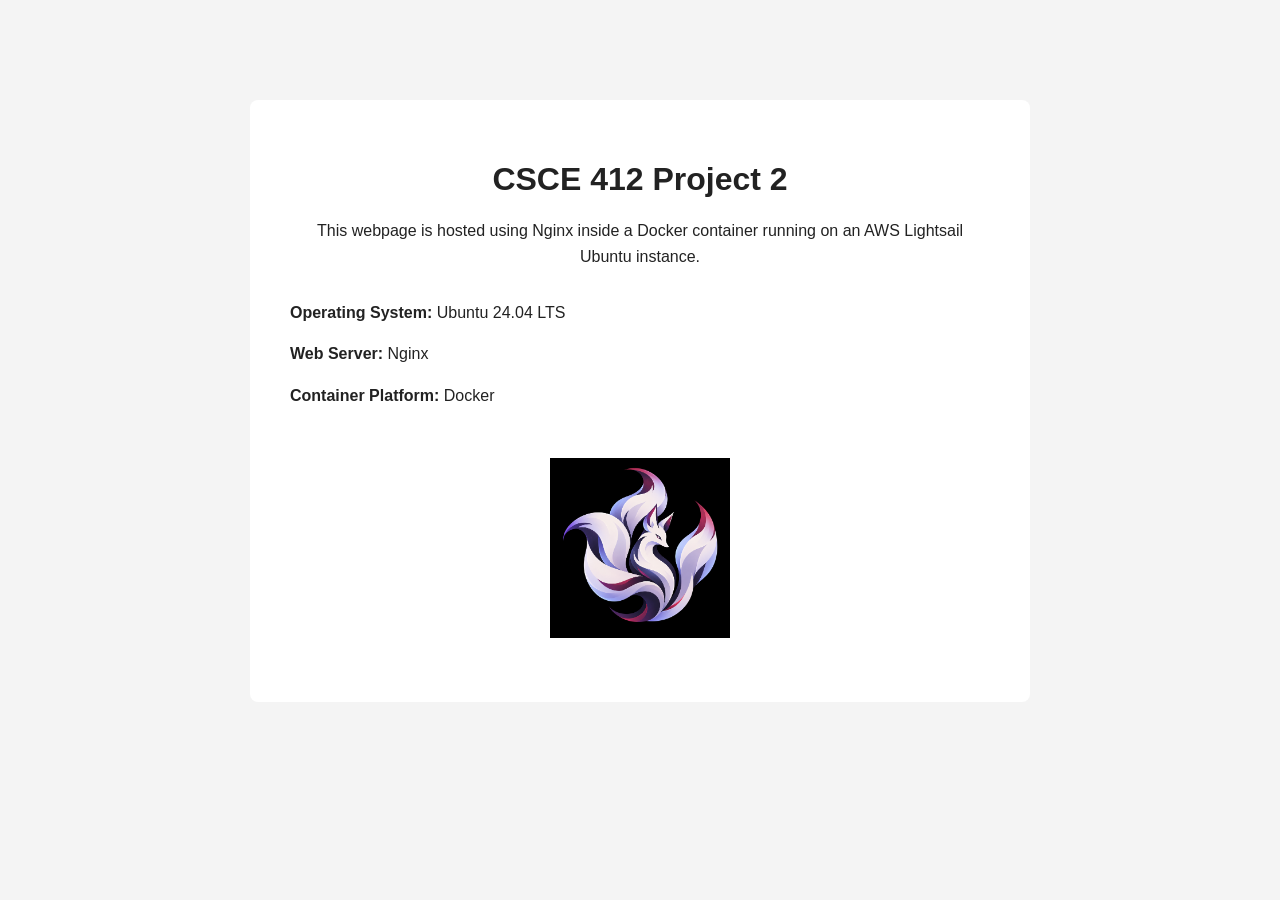
<file: base/index.html>
<!DOCTYPE html>
<html lang="en">
<head>
    <meta charset="UTF-8">
    <meta name="viewport" content="width=device-width, initial-scale=1.0">
    <title>CSCE 412 Project 2</title>
    <link rel="stylesheet" href="styles.css">
</head>
<body>
    <main class="container">
        <h1>CSCE 412 Project 2</h1>

        <p>
            This webpage is hosted using Nginx inside a Docker container
            running on an AWS Lightsail Ubuntu instance.
        </p>

        <div class="info">
            <p><strong>Operating System:</strong> Ubuntu 24.04 LTS</p>
            <p><strong>Web Server:</strong> Nginx</p>
            <p><strong>Container Platform:</strong> Docker</p>
        </div>

        <img src="xingVM.png" alt="Xing VM Logo" class="logo">
    </main>
</body>
</html>
</file>
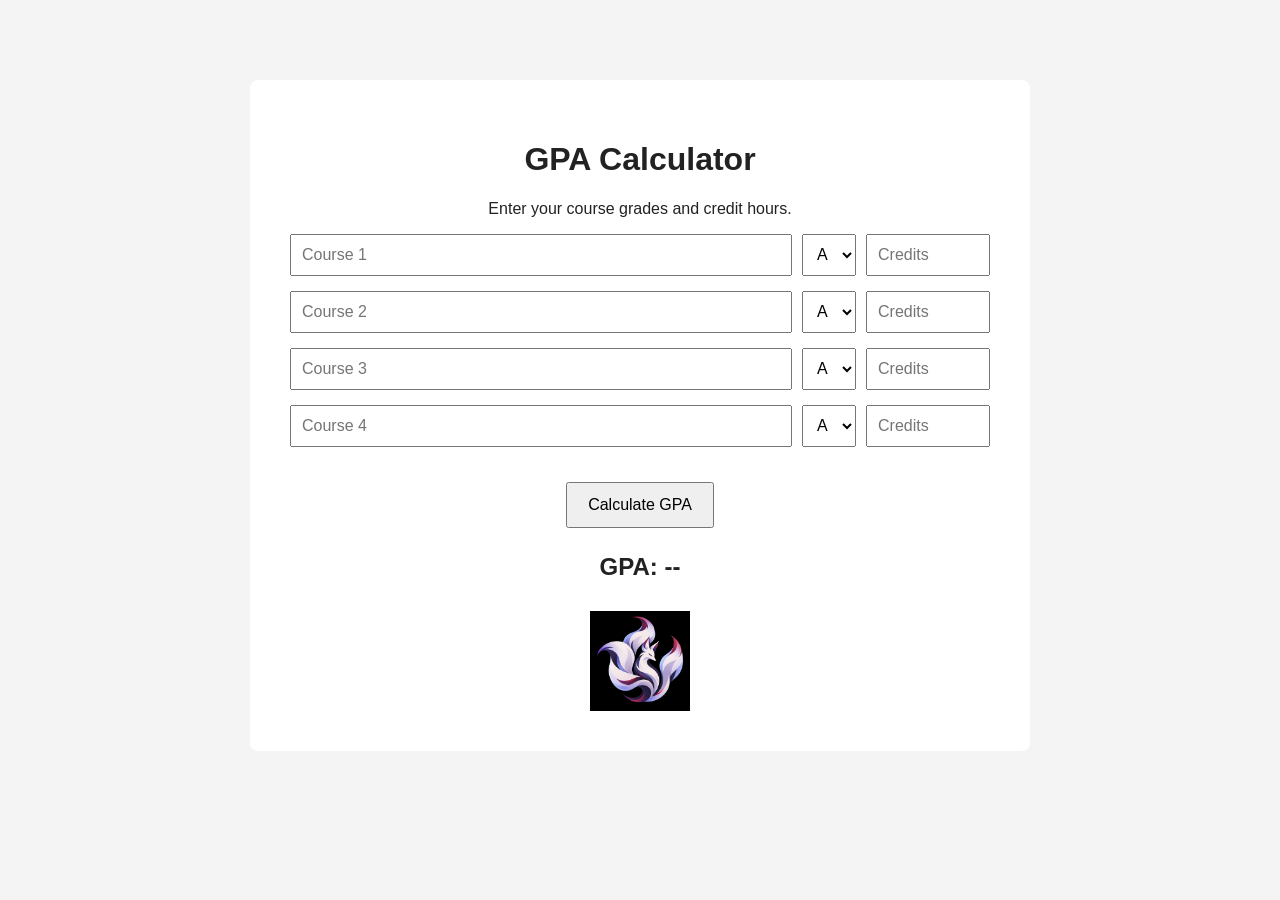
<file: gpa_calculator/index.html>
<!DOCTYPE html>
<html lang="en">
<head>
    <meta charset="UTF-8">
    <meta name="viewport" content="width=device-width, initial-scale=1.0">
    <title>GPA Calculator</title>
    <link rel="stylesheet" href="styles.css">
</head>
<body>

    <main class="container">
        <h1>GPA Calculator</h1>
        <p>Enter your course grades and credit hours.</p>

        <div class="course">
            <input type="text" placeholder="Course 1">
            <select class="grade">
                <option value="4">A</option>
                <option value="3">B</option>
                <option value="2">C</option>
                <option value="1">D</option>
                <option value="0">F</option>
            </select>
            <input type="number" class="credits" placeholder="Credits" min="0" max="4">
        </div>

        <div class="course">
            <input type="text" placeholder="Course 2">
            <select class="grade">
                <option value="4">A</option>
                <option value="3">B</option>
                <option value="2">C</option>
                <option value="1">D</option>
                <option value="0">F</option>
            </select>
            <input type="number" class="credits" placeholder="Credits" min="0" max="4">
        </div>

        <div class="course">
            <input type="text" placeholder="Course 3">
            <select class="grade">
                <option value="4">A</option>
                <option value="3">B</option>
                <option value="2">C</option>
                <option value="1">D</option>
                <option value="0">F</option>
            </select>
            <input type="number" class="credits" placeholder="Credits" min="0" max="4">
        </div>

        <div class="course">
            <input type="text" placeholder="Course 4">
            <select class="grade">
                <option value="4">A</option>
                <option value="3">B</option>
                <option value="2">C</option>
                <option value="1">D</option>
                <option value="0">F</option>
            </select>
            <input type="number" class="credits" placeholder="Credits" min="0" max="4">
        </div>

        <button onclick="calculateGPA()">Calculate GPA</button>

        <h2 id="result">GPA: --</h2>

        <img src="xingVM.png" alt="Xing VM Logo" class="logo">
    </main>

    <script src="script.js"></script>
</body>
</html>
</file>
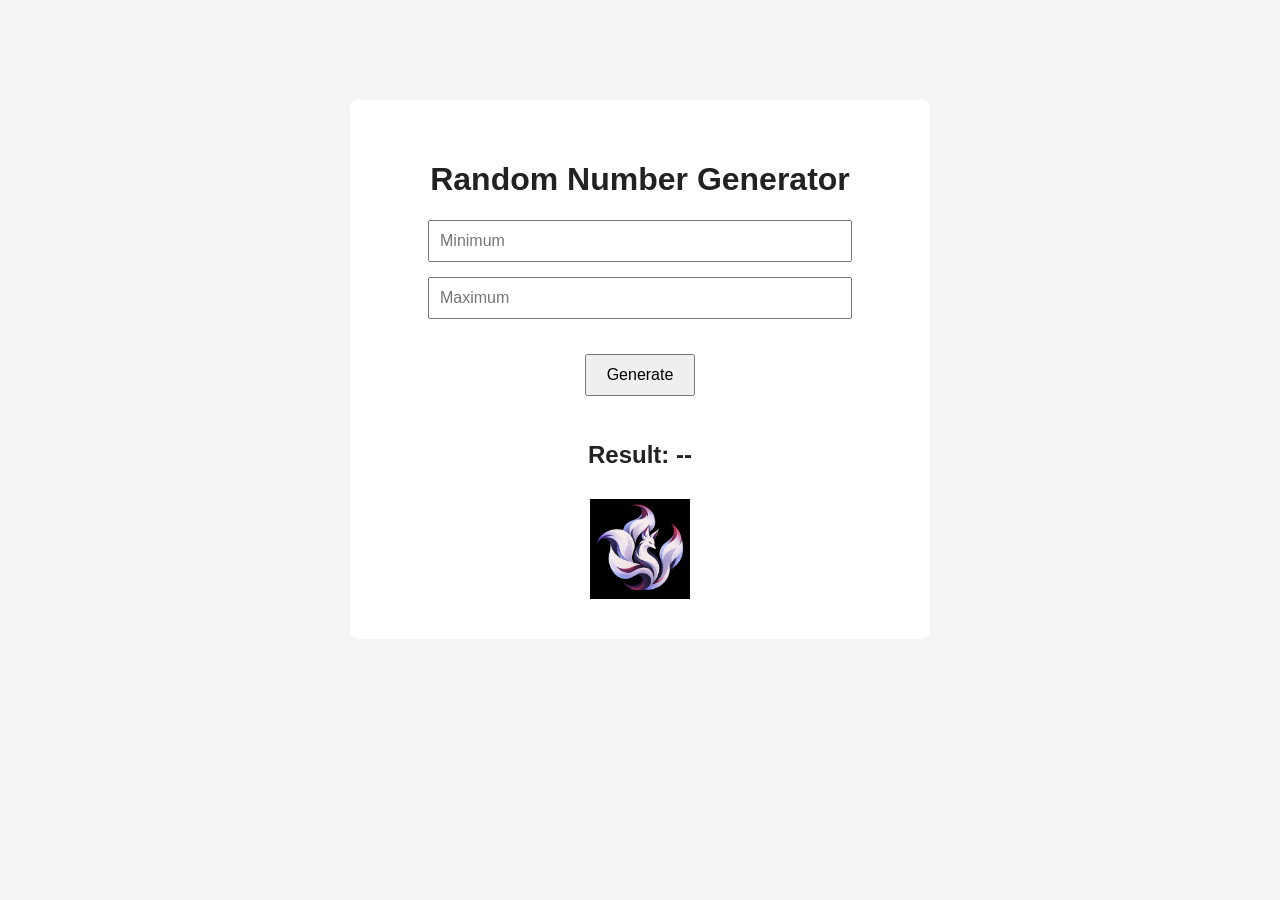
<file: random_number_generator/index.html>
<!DOCTYPE html>
<html lang="en">
<head>
    <meta charset="UTF-8">
    <meta name="viewport" content="width=device-width, initial-scale=1.0">
    <title>Random Number Generator</title>
    <link rel="stylesheet" href="styles.css">
</head>
<body>

    <main class="container">
        <h1>Random Number Generator</h1>

        <input type="number" id="minimum" placeholder="Minimum">

        <input type="number" id="maximum" placeholder="Maximum">

        <button onclick="generateNumber()">Generate</button>

        <h2 id="result">Result: --</h2>

        <img src="xingVM.png" alt="Xing VM Logo" class="logo">
    </main>

    <script src="script.js"></script>
</body>
</html>
</file>
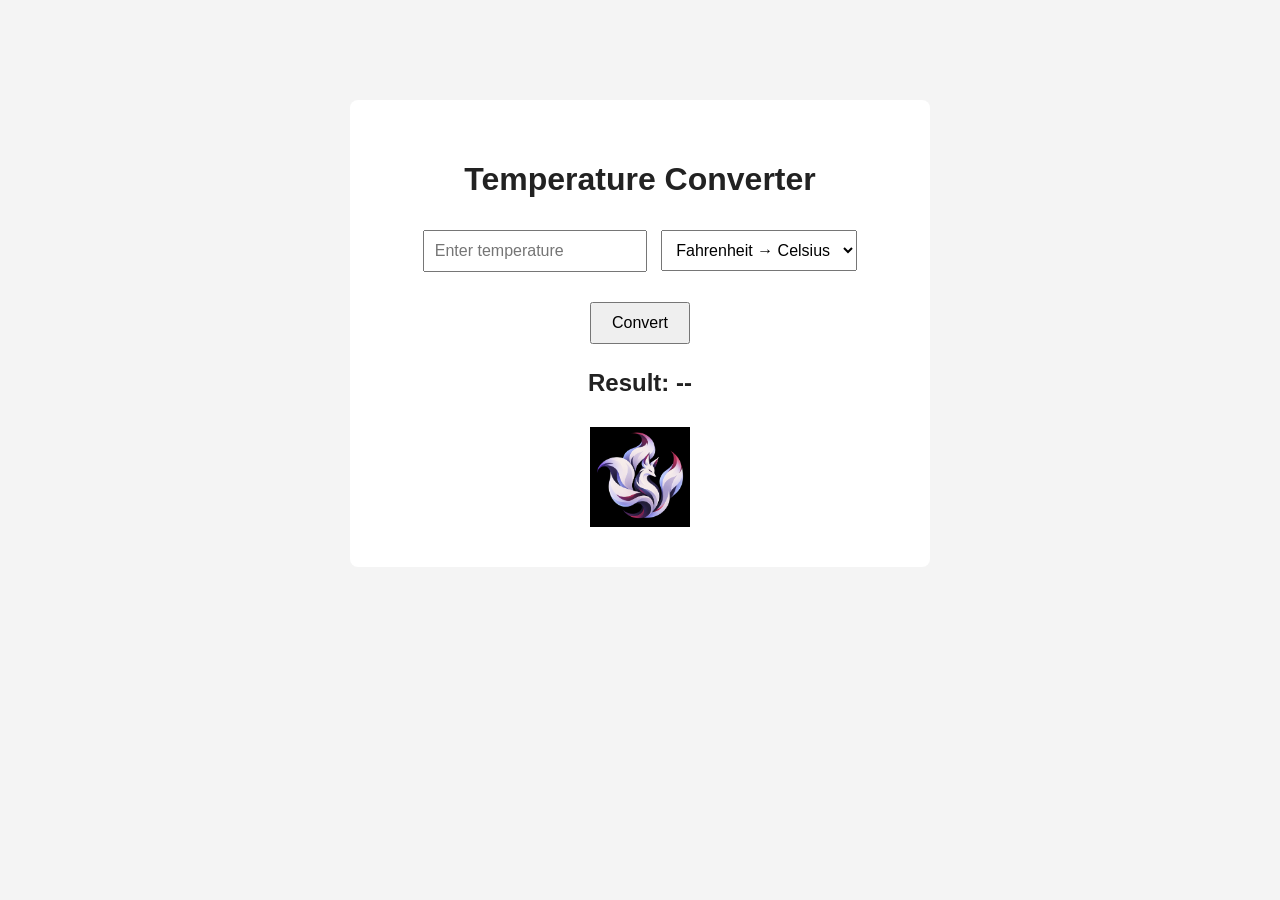
<file: temperature_converter/index.html>
<!DOCTYPE html>
<html lang="en">
<head>
    <meta charset="UTF-8">
    <meta name="viewport" content="width=device-width, initial-scale=1.0">
    <title>Temperature Converter</title>
    <link rel="stylesheet" href="styles.css">
</head>
<body>

    <main class="container">
        <h1>Temperature Converter</h1>

        <input type="number" id="temperature" placeholder="Enter temperature">

        <select id="conversion">
            <option value="fToC">Fahrenheit → Celsius</option>
            <option value="cToF">Celsius → Fahrenheit</option>
        </select>

        <button onclick="convertTemperature()">Convert</button>

        <h2 id="result">Result: --</h2>

        <img src="xingVM.png" alt="Xing VM Logo" class="logo">
    </main>

    <script src="script.js"></script>
</body>
</html>
</file>
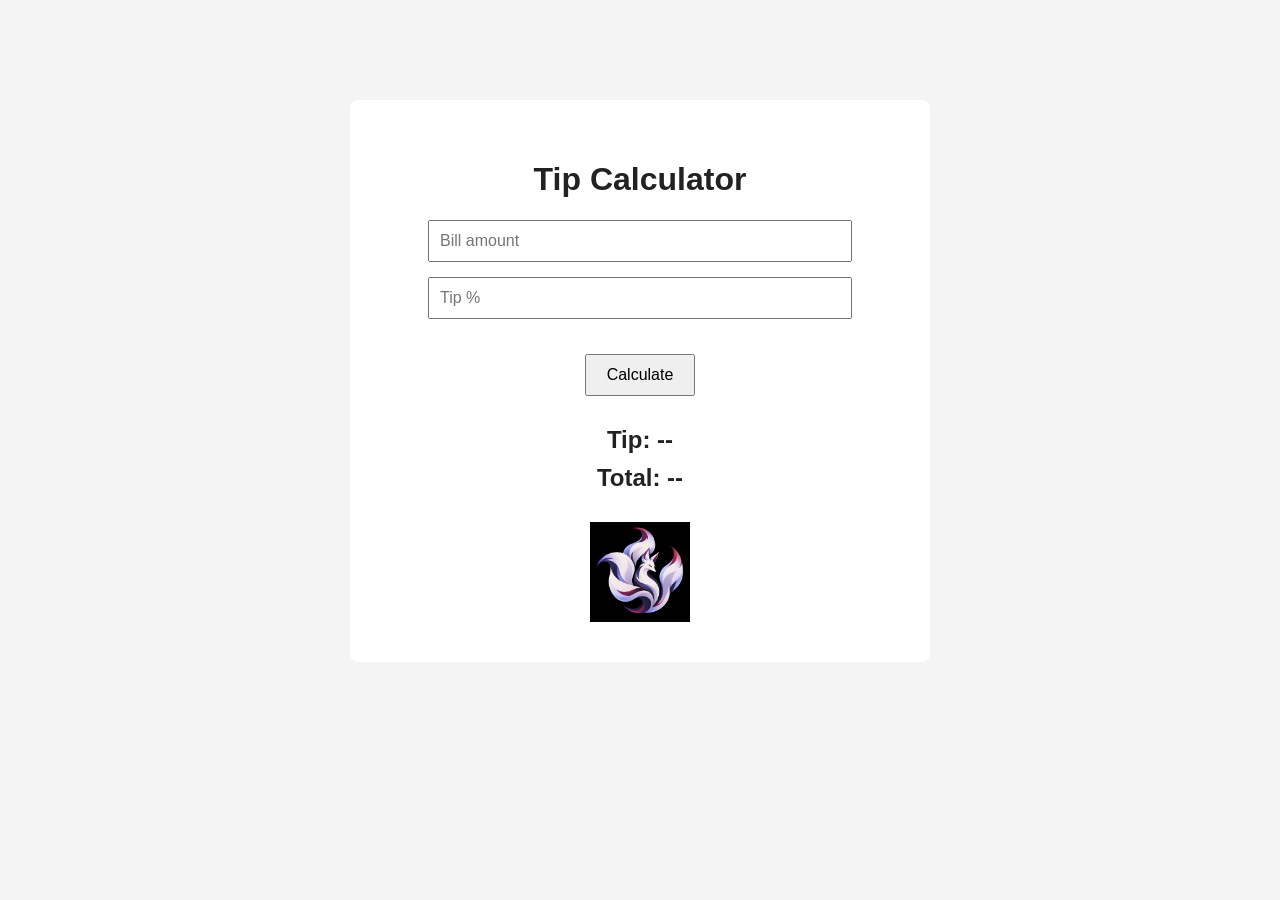
<file: tip calculator/index.html>
<!DOCTYPE html>
<html lang="en">
<head>
    <meta charset="UTF-8">
    <meta name="viewport" content="width=device-width, initial-scale=1.0">
    <title>Tip Calculator</title>
    <link rel="stylesheet" href="styles.css">
</head>
<body>

    <main class="container">
        <h1>Tip Calculator</h1>

        <input type="number" id="bill" placeholder="Bill amount" min="0">

        <input type="number" id="tip" placeholder="Tip %" min="0">

        <button onclick="calculateTip()">Calculate</button>

        <h2 id="tip-result">Tip: --</h2>
        <h2 id="total-result">Total: --</h2>

        <img src="xingVM.png" alt="Xing VM Logo" class="logo">
    </main>

    <script src="script.js"></script>
</body>
</html>
</file>
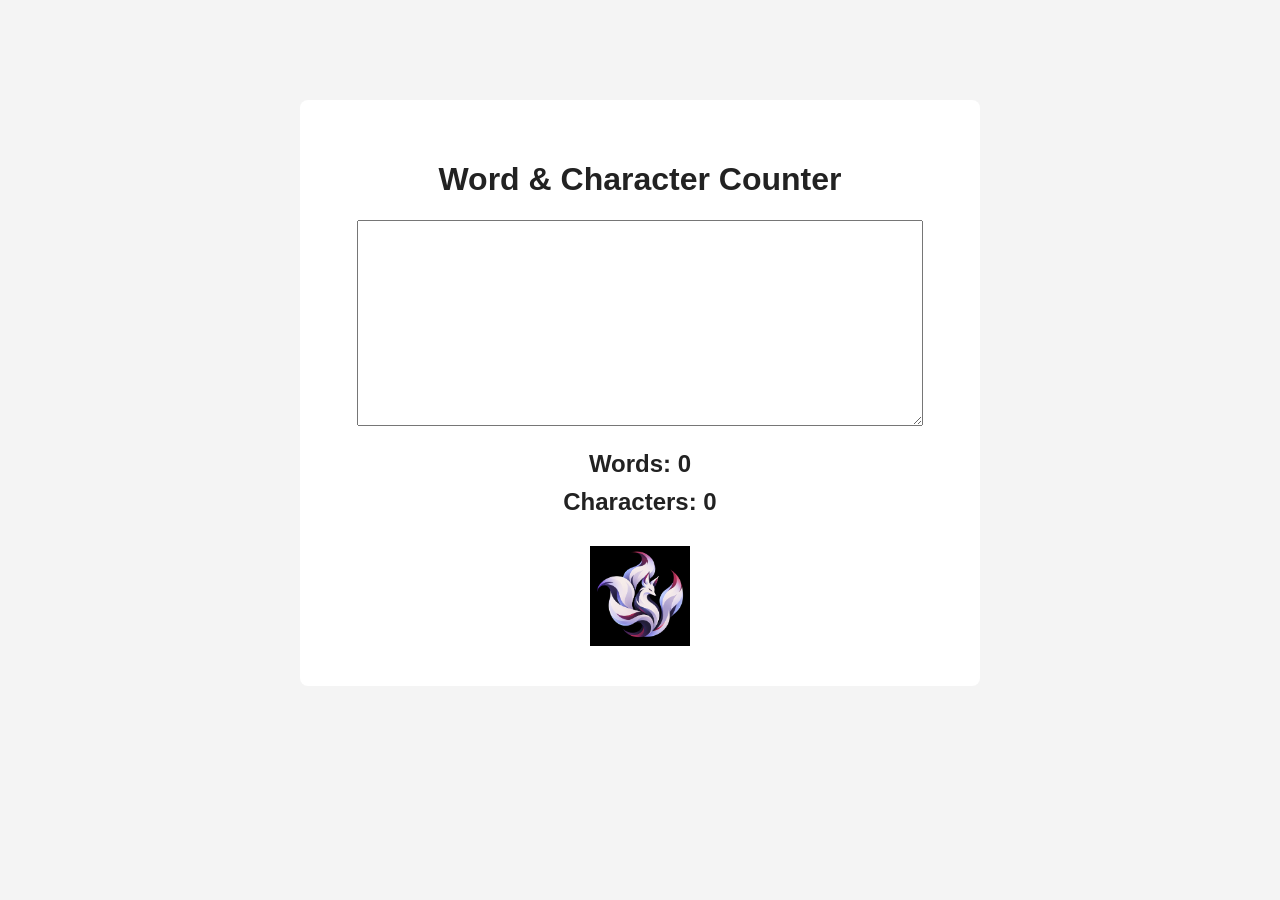
<file: word_character_count/index.html>
<!DOCTYPE html>
<html lang="en">
<head>
    <meta charset="UTF-8">
    <meta name="viewport" content="width=device-width, initial-scale=1.0">
    <title>Word & Character Counter</title>
    <link rel="stylesheet" href="styles.css">
</head>
<body>

    <main class="container">
        <h1>Word & Character Counter</h1>

        <textarea
            id="text-input"
            placeholder="Type or paste your text here..."
            oninput="countText()">
        </textarea>

        <div class="results">
            <h2 id="word-count">Words: 0</h2>
            <h2 id="character-count">Characters: 0</h2>
        </div>

        <img src="xingVM.png" alt="Xing VM Logo" class="logo">
    </main>

    <script src="script.js"></script>
</body>
</html>
</file>
<file: base/styles.css>
body {
    margin: 0;
    font-family: Arial, sans-serif;
    background-color: #f4f4f4;
    color: #222;
}

.container {
    width: 80%;
    max-width: 700px;
    margin: 100px auto;
    padding: 40px;
    background-color: white;
    text-align: center;
    border-radius: 8px;
}

h1 {
    margin-bottom: 20px;
}

p {
    line-height: 1.6;
}

.info {
    margin: 30px 0;
    text-align: left;
}

.logo {
    width: 180px;
    height: auto;
    margin: 20px 0;
}
</file>
<file: gpa_calculator/styles.css>
body {
    margin: 0;
    font-family: Arial, sans-serif;
    background-color: #f4f4f4;
    color: #222;
}

.container {
    width: 80%;
    max-width: 700px;
    margin: 80px auto;
    padding: 40px;
    background-color: white;
    border-radius: 8px;
    text-align: center;
}

.course {
    display: flex;
    gap: 10px;
    margin: 15px 0;
}

.course input,
.course select {
    padding: 10px;
    font-size: 16px;
}

.course input[type="text"] {
    flex: 2;
}

.course input[type="number"] {
    width: 100px;
}

button {
    margin-top: 20px;
    padding: 12px 20px;
    font-size: 16px;
    cursor: pointer;
}

#result {
    margin-top: 25px;
}

.logo {
    display: block;
    width: 100px;
    height: auto;
    margin: 30px auto 0;
}
</file>
<file: random_number_generator/styles.css>
body {
    margin: 0;
    font-family: Arial, sans-serif;
    background-color: #f4f4f4;
    color: #222;
}

.container {
    width: 80%;
    max-width: 500px;
    margin: 100px auto;
    padding: 40px;
    background-color: white;
    border-radius: 8px;
    text-align: center;
}

input {
    display: block;
    width: 80%;
    margin: 15px auto;
    padding: 10px;
    font-size: 16px;
}

button {
    margin: 20px auto;
    padding: 10px 20px;
    font-size: 16px;
    cursor: pointer;
}

#result {
    margin-top: 25px;
}

.logo {
    display: block;
    width: 100px;
    height: auto;
    margin: 30px auto 0;
}
</file>
<file: temperature_converter/styles.css>
body {
    margin: 0;
    font-family: Arial, sans-serif;
    background-color: #f4f4f4;
    color: #222;
}

.container {
    width: 80%;
    max-width: 500px;
    margin: 100px auto;
    padding: 40px;
    background-color: white;
    border-radius: 8px;
    text-align: center;
}

input,
select {
    padding: 10px;
    margin: 10px 5px;
    font-size: 16px;
}

button {
    display: block;
    margin: 20px auto;
    padding: 10px 20px;
    font-size: 16px;
    cursor: pointer;
}

#result {
    margin-top: 25px;
}

.logo {
    display: block;
    width: 100px;
    height: auto;
    margin: 30px auto 0;
}
</file>
<file: tip calculator/styles.css>
body {
    margin: 0;
    font-family: Arial, sans-serif;
    background-color: #f4f4f4;
    color: #222;
}

.container {
    width: 80%;
    max-width: 500px;
    margin: 100px auto;
    padding: 40px;
    background-color: white;
    border-radius: 8px;
    text-align: center;
}

input {
    display: block;
    width: 80%;
    margin: 15px auto;
    padding: 10px;
    font-size: 16px;
}

button {
    margin: 20px auto;
    padding: 10px 20px;
    font-size: 16px;
    cursor: pointer;
}

h2 {
    margin: 10px 0;
}

.logo {
    display: block;
    width: 100px;
    height: auto;
    margin: 30px auto 0;
}
</file>
<file: word_character_count/styles.css>
body {
    margin: 0;
    font-family: Arial, sans-serif;
    background-color: #f4f4f4;
    color: #222;
}

.container {
    width: 80%;
    max-width: 600px;
    margin: 100px auto;
    padding: 40px;
    background-color: white;
    border-radius: 8px;
    text-align: center;
}

textarea {
    width: 90%;
    height: 180px;
    padding: 12px;
    font-size: 16px;
    resize: vertical;
}

.results {
    margin-top: 20px;
}

h2 {
    margin: 10px 0;
}

.logo {
    display: block;
    width: 100px;
    height: auto;
    margin: 30px auto 0;
}
</file>
